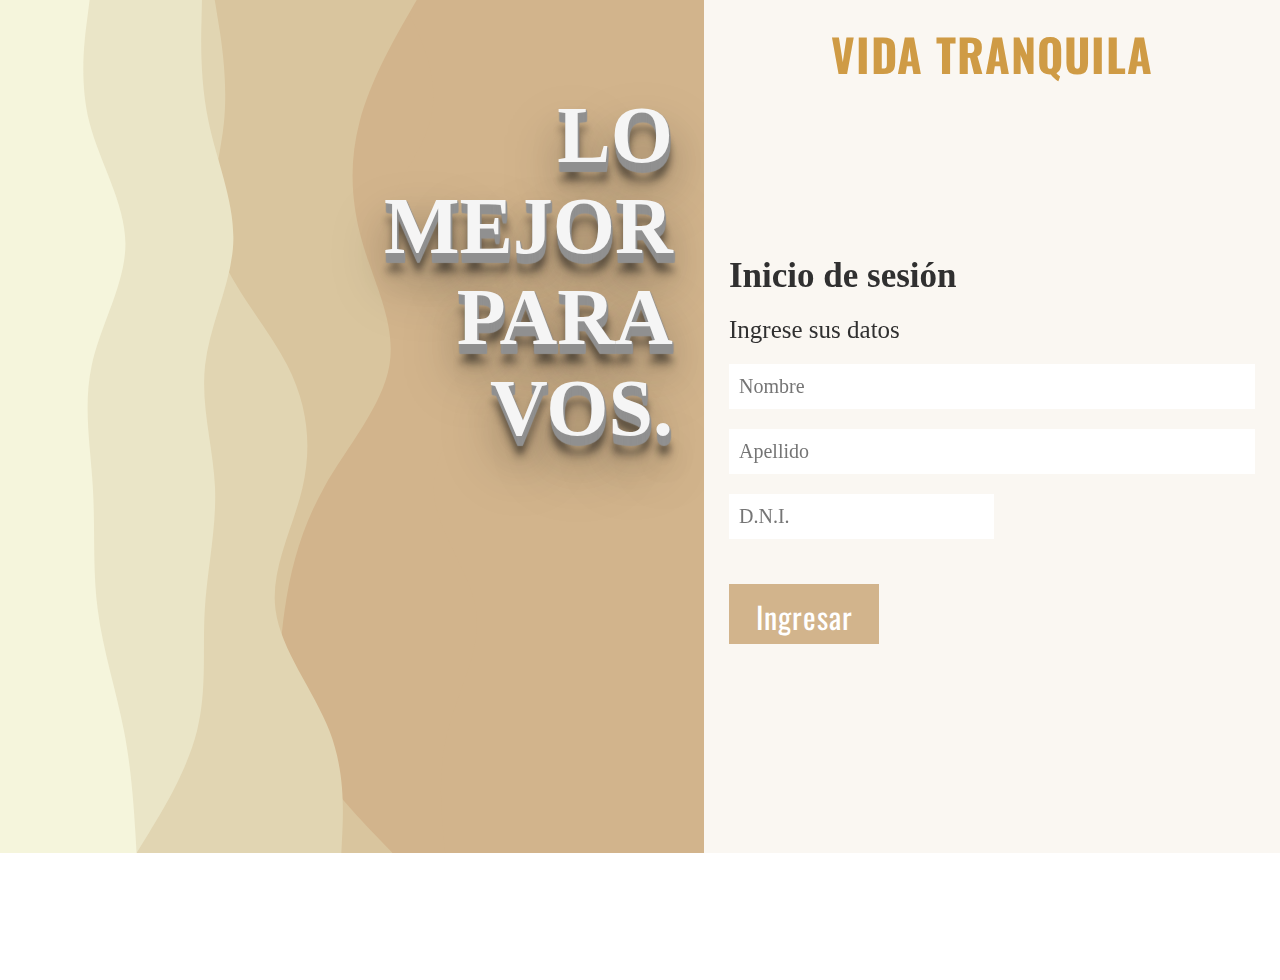
<file: interfaces/index.html>
<!DOCTYPE html>
<html lang="en">
<head>
    <meta charset="UTF-8">
    <meta name="viewport" content="width=device-width, initial-scale=1.0">
    <link rel="stylesheet" href="CSS/index.css">
    <link rel="stylesheet" href="CSS/popup.css">
    <title>Iniciar Sesion</title>
</head>
<body>
    <div id="overlay">
        <h1 class="text">lo <br> mejor <br> Para <br> vos.</h1>
        <main class="main">
            <h1 class="titulo__principal__mobile">VIDA TRANQUILA</h1>
            <form id="loginForm" class="formulario" action="home.html" method="POST">
                <h1 class="formulario__titulo__principal">VIDA TRANQUILA</h1>

                <h2 class="formulario__titulo">Inicio de sesión</h2>
                <p class="formulario__parrafo">Ingrese sus datos</p>
                <div class="formulario__grupo">
                    <input type="text" id="nombre_usuario" name="nombre" placeholder="Nombre" required>
                </div>

                <div class="formulario__grupo">
                    <input type="text" id="apellido" name="apellido" placeholder="Apellido" required>
                </div>

                <div class="formulario__grupo">
                    <input type="text" id="dni" name="dni" placeholder="D.N.I." required>
                </div>

                <div class="formulario__grupo">
                    <button type="submit" class="boton">Ingresar</button>
                </div>
            </form>
        </main>
    </div>


    <!-- Popup -->
    <div id="popup" class="popup none" >
        <img src="img/peligro.png">
        <h1>ERROR</h1>
        <h3>Los datos ingresados no son correctos</h3>
        <p>Asegurate de que tu D.N.I. sea correcto, quizas te equivocaste al escribirlo</p>
        <p>Intenta otra vez</p>
        <div class="formulario__grupo">
            <button type="submit" class="boton" id="close-btn">Cerrar</button>
        </div>
    </div>

    <script>
        document.getElementById('loginForm').addEventListener('submit', function(event) {
            var dni = document.getElementById('dni').value;
            var dniRegex = /^\d+$/;
            var popup = document.getElementById('popup');

            if (!dniRegex.test(dni)) {
                event.preventDefault();
                popup.classList.remove('none');
            }
        });

        document.getElementById('close-btn').addEventListener('click', function(event) {
            var popup = document.getElementById('popup');
            popup.classList.add('none');
        });
    </script>
</body>
</html>
</file>
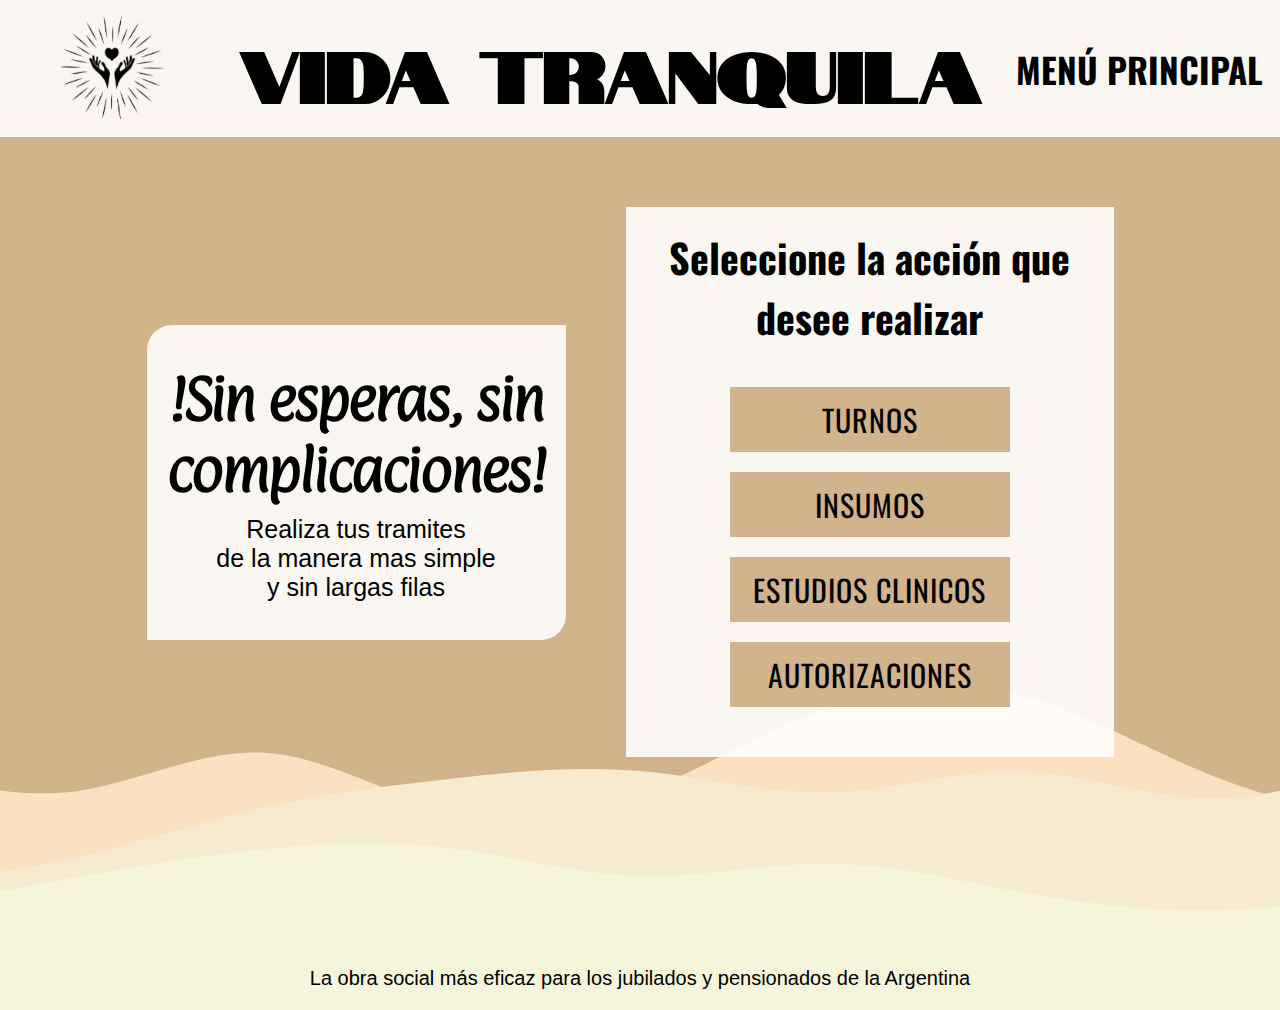
<file: interfaces/home.html>
<!DOCTYPE html>
<html lang="en">
<head>
    <meta charset="UTF-8">
    <meta name="viewport" content="width=device-width, initial-scale=1.0">
    <link rel="stylesheet" href="CSS/home.css">
    <title>Principal</title>
</head>
<body>
    <header>
        <nav class="nav">
            <a href="home.html"> <img id="logo" src="img/logo.png" alt=""></a>
            <h1 class="nombre">VIDA TRANQUILA</h1>
            <h1 class="menu_principal">MENÚ PRINCIPAL</h1>
        </nav>
    </header>

    <main>
        <div class="container">
            <div  class="contenedor1 contenedor">
                <h1>!Sin esperas, sin complicaciones!</h1>
                <p>Realiza tus tramites </p>
                <p>de la manera mas simple </p>
                <p>y sin largas filas </p>
            </div>
            <div class="contenedor2 contenedor">
                <h2>Seleccione la acción que desee realizar</h2>
                <div id="botones">
                    <ul class="opciones">
                        <a class="boton" href="turno.html">TURNOS</a>
                        <a class="boton" href="insumo.html"> INSUMOS</a>
                        <a class="boton" href="estudios.html">ESTUDIOS CLINICOS</a>
                        <a class="boton" href="autorizaciones.html"> AUTORIZACIONES</a>
                    </ul>
                </div>
            </div>
        </div>
    </main>

    <div id="segundo-contenedor">


    </div>

    <footer id="footer">
        <p id="slogan">La obra social más eficaz para los <br class="mobile"> jubilados y pensionados de la Argentina</p>

    </footer>
</body>
</html>
</file>
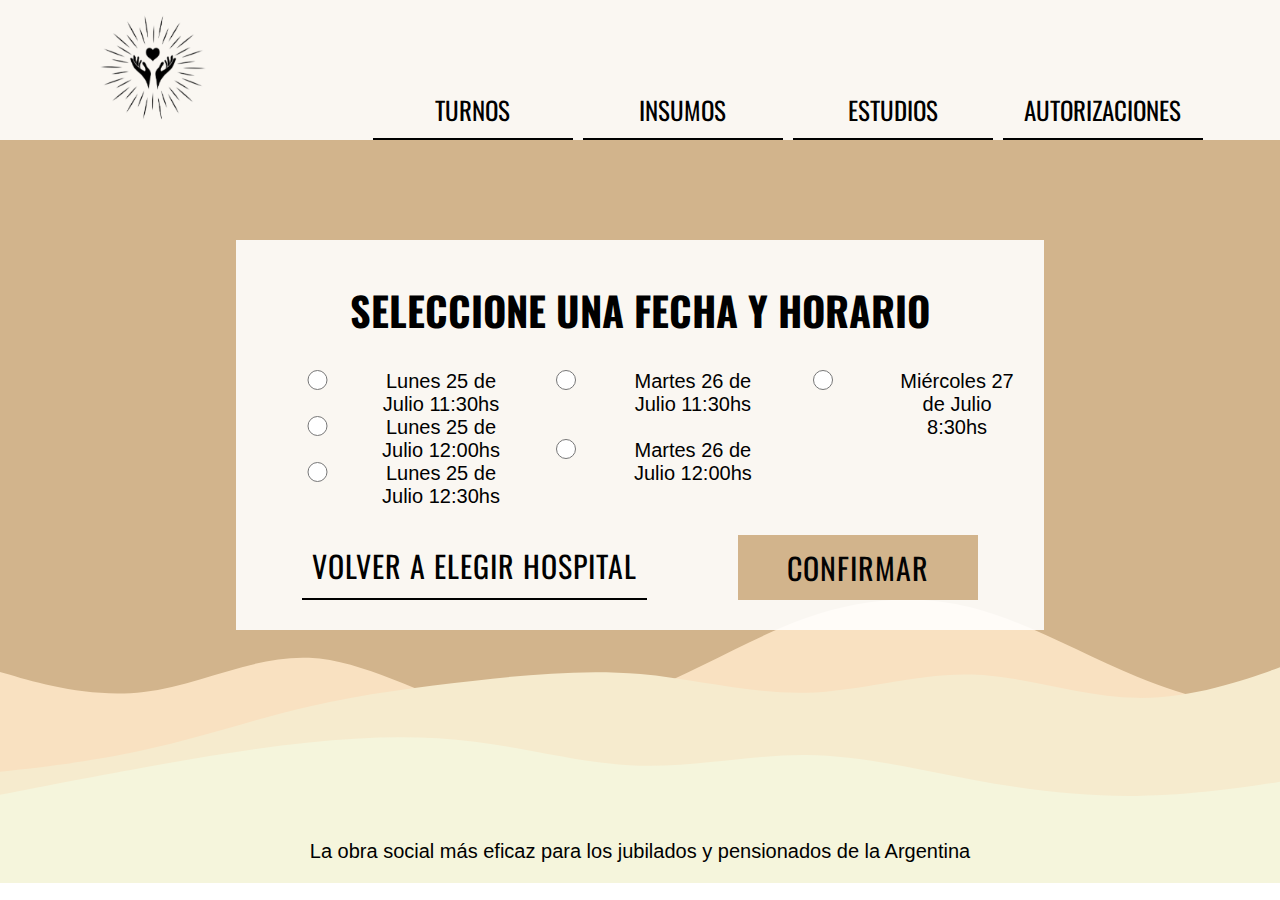
<file: interfaces/horario.html>
<!DOCTYPE html>
<html lang="en">
<head>
    <meta charset="UTF-8">
    <meta name="viewport" content="width=device-width, initial-scale=1.0">
    <link rel="stylesheet" href="CSS/horario.css">
    <title>horario</title>
</head>
<body>

    <header>
        <nav class="nav">
          <a href="home.html"> <img id="logo" src="img/logo.png" alt=""></a>
            <ul class="menu" >
            <li> <a href="turno.html">TURNOS</a></li>
            <li> <a href="insumo.html"> INSUMOS</a></li>
            <li> <a href="estudios.html">ESTUDIOS</a></li>
            <li> <a href="autorizaciones.html"> AUTORIZACIONES</a></li>
            </ul>
        </nav>
      </header>

      <main>
        <div class="formulario">
          <h2>SELECCIONE UNA FECHA Y HORARIO</h2>

          <div  id="horario">
                <div id="dia1">
                    <input type="radio" id="fecha1" name="fecha" value="Lunes 25 de Julio 11:30hs" required>
                    <label for="fecha1">Lunes 25 de Julio 11:30hs</label>
            
                    <input type="radio" id="fecha2" name="fecha" value="Lunes 25 de Julio 12:00hs" required>
                    <label for="fecha2">Lunes 25 de Julio 12:00hs</label>
            
                    <input type="radio" id="fecha3" name="fecha" value="Lunes 25 de Julio 12:30hs" required>
                    <label for="fecha3">Lunes 25 de Julio 12:30hs</label>

                </div>
            
                <div id="dia2">

                    <input type="radio" id="fecha4" name="fecha" value="Martes 26 de Julio 11:30hs" required>
                    <label for="fecha4">Martes 26 de Julio 11:30hs</label>
            
                    <input type="radio" id="fecha5" name="fecha" value="Martes 26 de Julio 12:00hs" required>
                    <label for="fecha5">Martes 26 de Julio 12:00hs</label>
                
                </div>
            
                <div id="dia3">

                    <input type="radio" id="fecha6" name="fecha" value="Miercoles 27 de Julio 8:30hs" required>
                    <label for="fecha6">Miércoles 27 de Julio 8:30hs</label>
                
                </div>
          </div>
          <div class="botones">
            <a class="boton" id="volver" href="localidad.html">VOLVER A ELEGIR HOSPITAL</a>
            <a class="boton" id="continuar" href="resumen.html">CONFIRMAR</a>
        </div>
        </div>
    </main>

    
    <footer id="footer">
        <p id="slogan">La obra social más eficaz para los jubilados y pensionados de la Argentina</p>
    </footer>
    

</body>
</html>
</file>
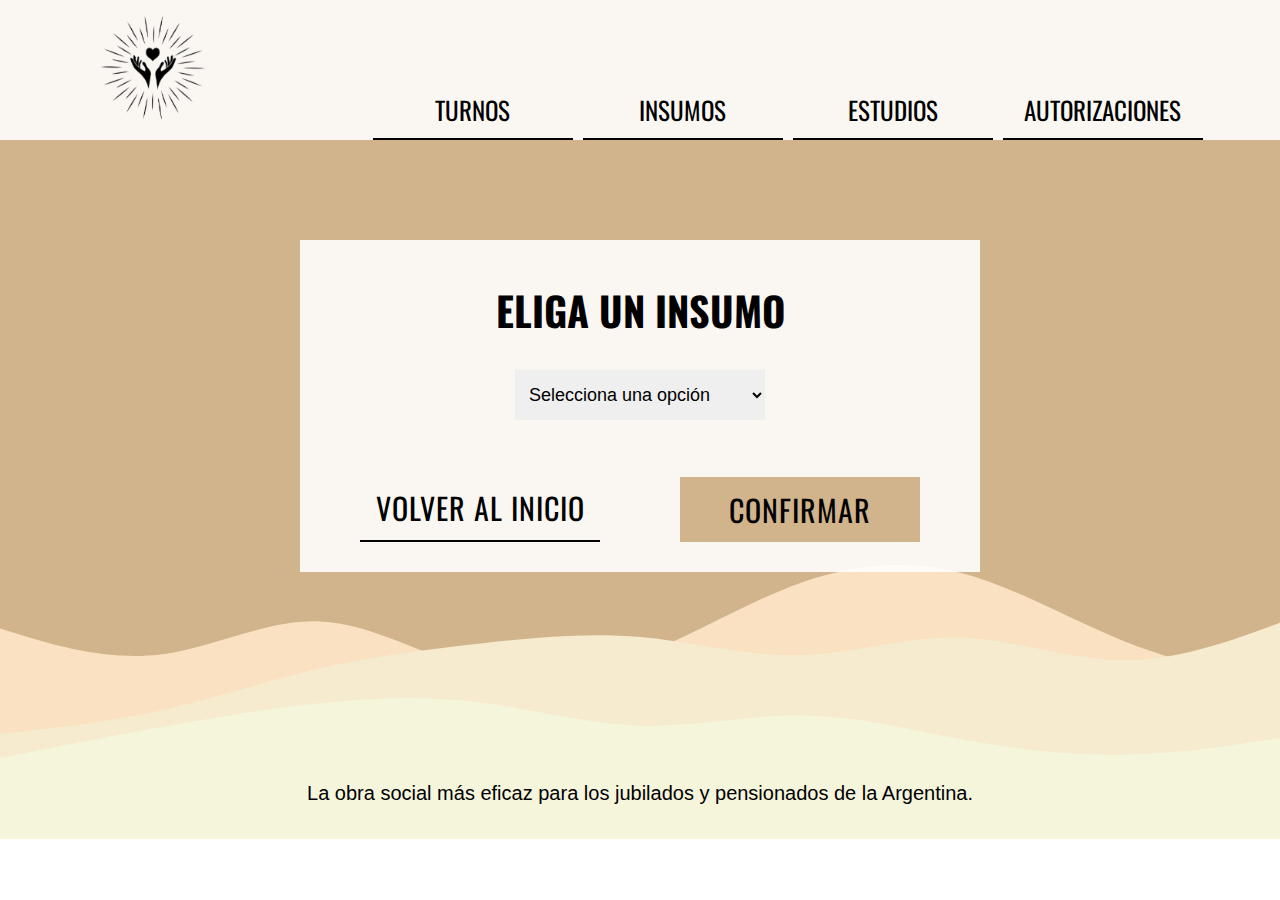
<file: interfaces/insumo.html>
<!DOCTYPE html>
<html lang="en">
<head>
    <meta charset="UTF-8">
    <meta name="viewport" content="width=device-width, initial-scale=1.0">
    <link rel="stylesheet" href="CSS/insumo.css">
    <title>Turno</title>
</head>
<body>
  <header>
    <nav class="nav">
      <a href="home.html"> <img id="logo" src="img/logo.png" alt=""></a>
        <ul class="menu" >
        <li> <a href="turno.html">TURNOS</a></li>
        <li> <a href="insumo.html"> INSUMOS</a></li>
        <li> <a href="estudios.html">ESTUDIOS</a></li>
        <li> <a href="autorizaciones.html"> AUTORIZACIONES</a></li>
        </ul>
    </nav>
  </header>

  <main>
      <div class="formulario">
          <h2>ELIGA UN INSUMO</h2>
          <div id="buscador">
              <select id="desplegable" name="desplegable"  required>
                  <option value="" class="placeholder" selected disabled>Selecciona una opción</option>
                  <option value="silla">SILLA DE RUEDA</option>
                  <option value="suero">SUERO</option>
                  <option value="baston">BASTON</option>
                  <option value="cama">CAMA ORTOPEDICA</option>
              </select>
          </div>
          <div class="botones">
              <a class="boton" id="volver" href="home.html">VOLVER AL INICIO</a>
              <a class="boton" id="continuar" href="retiro.html">CONFIRMAR</a>
          </div>
      </div>
  </main>


  <footer id="footer">
    <p id="slogan">La obra social más eficaz para los jubilados y pensionados de la Argentina.</p>
  </footer>

</body>
</html>
</file>
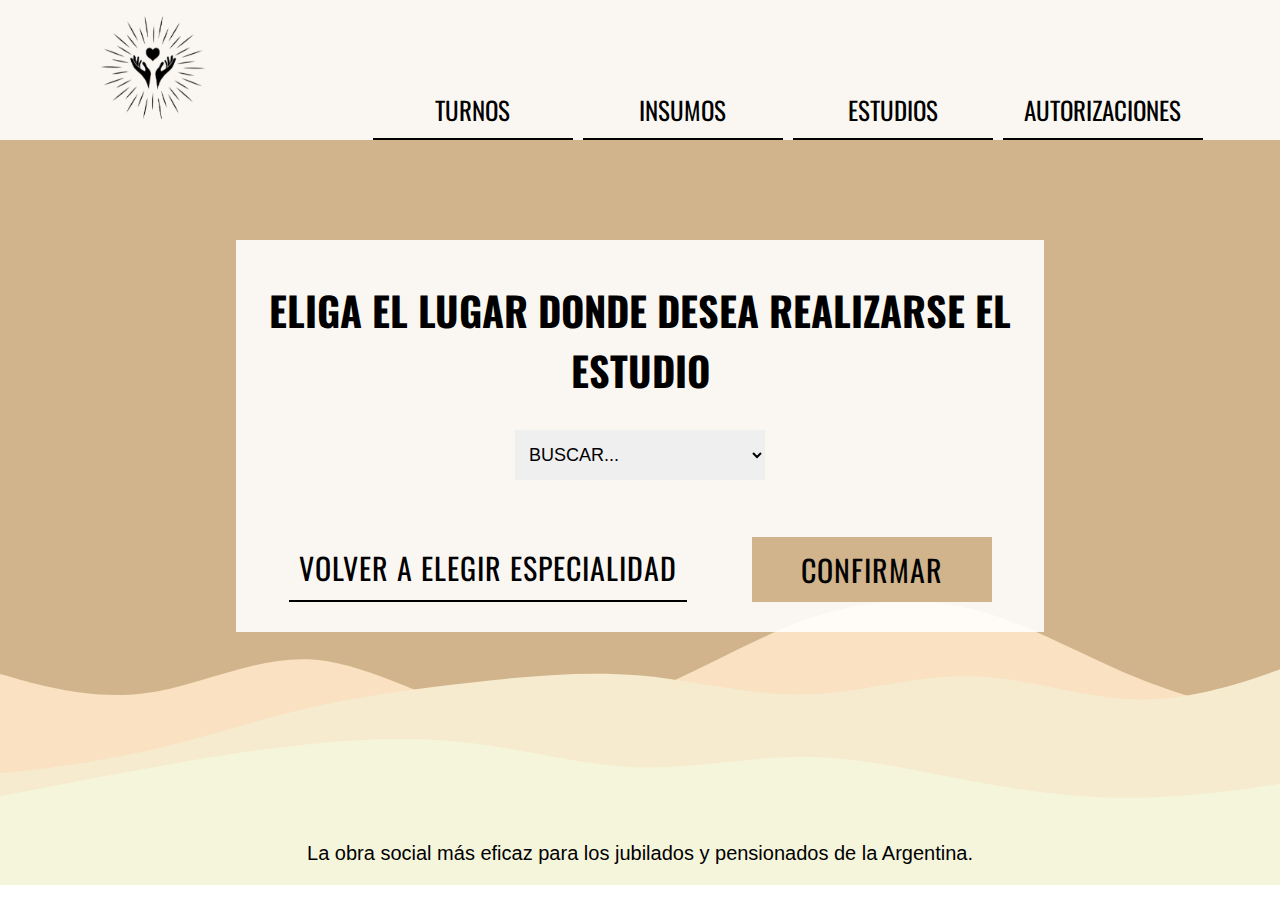
<file: interfaces/localidad.html>
<!DOCTYPE html>
<html lang="en">
<head>
    <meta charset="UTF-8">
    <meta name="viewport" content="width=device-width, initial-scale=1.0">
    <link rel="stylesheet" href="CSS/localidad.css">
    <title>Localidad</title>
</head>
<body>

    <header>
        <nav class="nav">
          <a href="home.html"> <img id="logo" src="img/logo.png" alt=""></a>
            <ul class="menu" >
            <li> <a href="turno.html">TURNOS</a></li>
            <li> <a href="insumo.html"> INSUMOS</a></li>
            <li> <a href="estudios.html">ESTUDIOS</a></li>
            <li> <a href="autorizaciones.html"> AUTORIZACIONES</a></li>
            </ul>
        </nav>
      </header>
    
      <main>
          <div class="formulario">
            <h2>ELIGA EL LUGAR DONDE DESEA REALIZARSE EL ESTUDIO</h2>

            <div id="buscador">
                <select id="desplegable" name="desplegable" required>
                    <option value="">BUSCAR...</option>
                    <option value="ramos">Ramos Mejia 556</option>
                    <option value="sanjusto">San Justo 4563</option>
                    <option value="luzuriaga">Luzuriaga 630 </option>
                    <option value="lomas">Lomas Del Mirador 1200</option>
                </select>
            </div>
              <div class="botones">
                  <a class="boton" id="volver" href="turno.html">VOLVER A ELEGIR ESPECIALIDAD</a>
                  <a class="boton" id="continuar" href="horario.html">CONFIRMAR</a>
              </div>
          </div>
      </main>
    
    
      <footer id="footer">
        <p id="slogan">La obra social más eficaz para los jubilados y pensionados de la Argentina.</p>
      </footer>
</body>
</html>
</file>
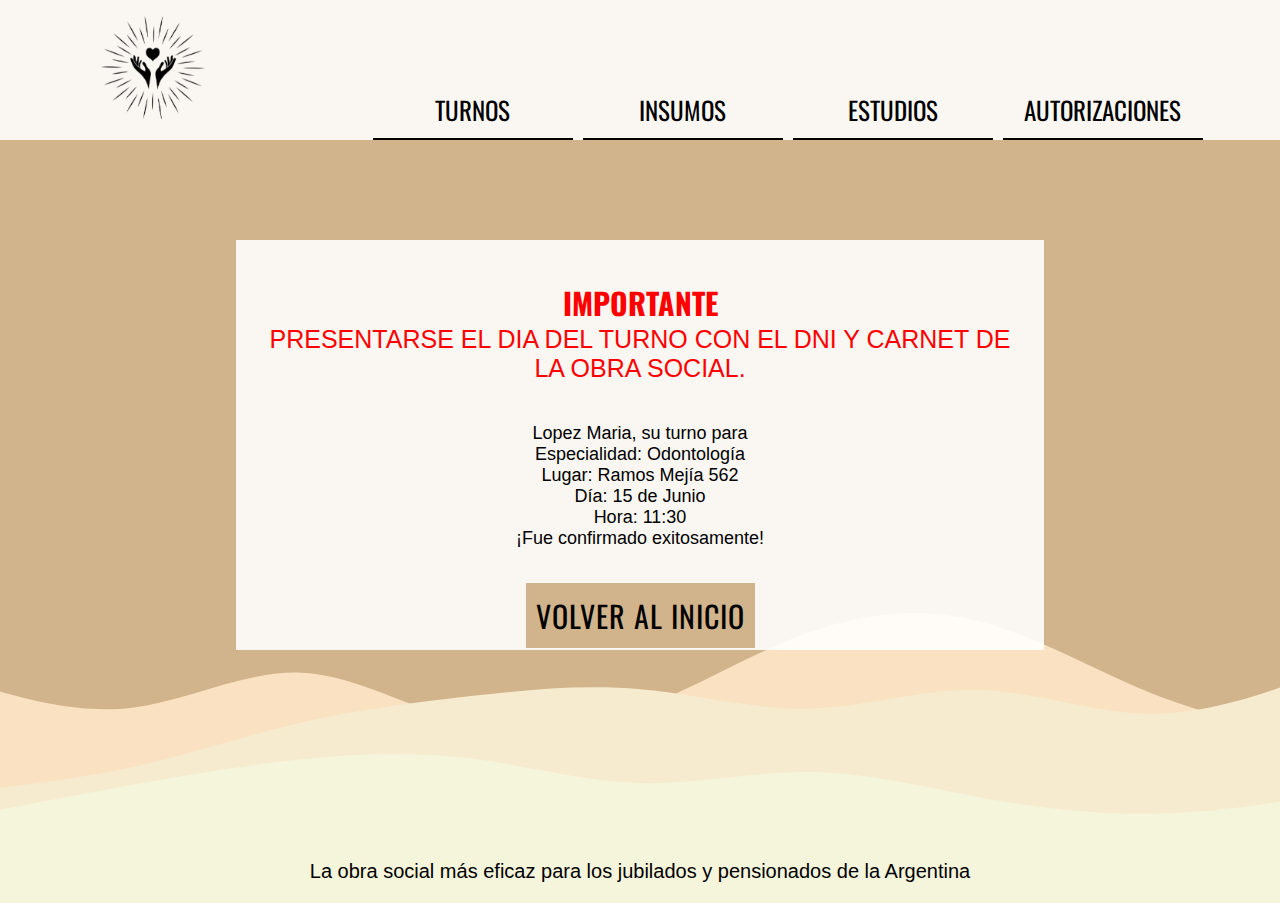
<file: interfaces/resumen.html>
<!DOCTYPE html>
<html lang="en">
<head>
    <meta charset="UTF-8">
    <meta name="viewport" content="width=device-width, initial-scale=1.0">
    <link rel="stylesheet" href="CSS/resumen.css">
    <title>resumen</title>
</head>
<body>
    <header>
        <nav class="nav">
          <a href="home.html"> <img id="logo" src="img/logo.png" alt=""></a>
            <ul class="menu" >
            <li> <a href="turno.html">TURNOS</a></li>
            <li> <a href="insumo.html"> INSUMOS</a></li>
            <li> <a href="estudios.html">ESTUDIOS</a></li>
            <li> <a href="autorizaciones.html"> AUTORIZACIONES</a></li>
            </ul>
        </nav>
      </header>
      <main>
        <div class="card">
            <h3>IMPORTANTE</h3>
            <p id="importante">PRESENTARSE EL DIA DEL TURNO CON EL DNI Y CARNET DE LA OBRA SOCIAL.</p>
          <div id="contenedor">
              <section id="detalles">
                <p>Lopez Maria, su turno para</p>
                <p>Especialidad: Odontología</p>
                <p>Lugar: Ramos Mejía 562</p>
                <p>Día: 15 de Junio</p>
                <p>Hora: 11:30</p>
                <p>¡Fue confirmado exitosamente!</p>
              </section>
          </div>
            <div class="botones">
                <a class="boton" id="continuar" href="home.html">VOLVER AL INICIO</a>
            </div>
        </div>
    </main>
    
    <footer id="footer">
        <p id="slogan">La obra social más eficaz para los jubilados y pensionados de la Argentina</p>
    </footer>
    
</body>
</html>
</file>
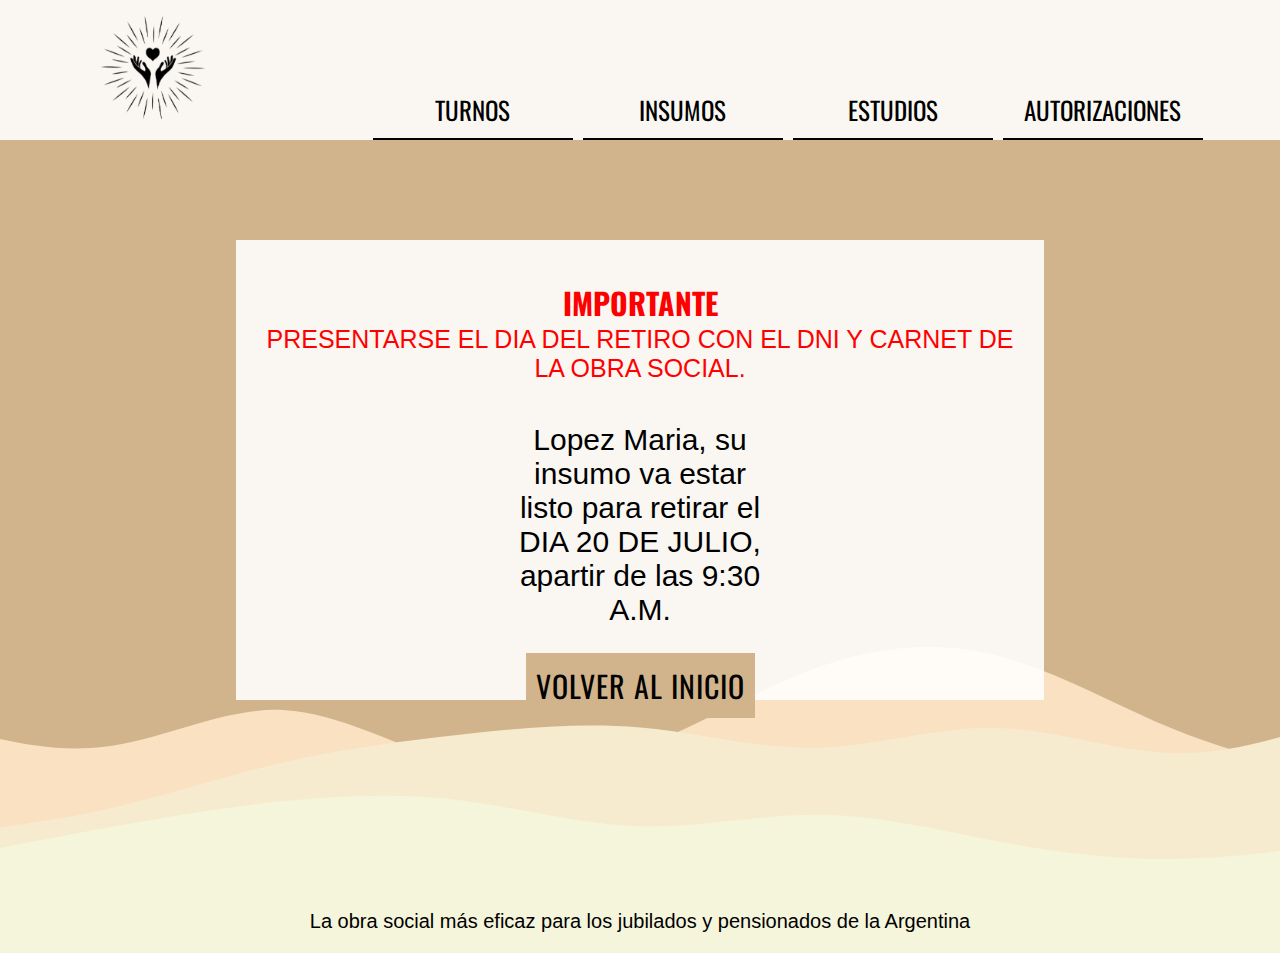
<file: interfaces/resumenretiro.html>
<!DOCTYPE html>
<html lang="en">
<head>
    <meta charset="UTF-8">
    <meta name="viewport" content="width=device-width, initial-scale=1.0">
    <link rel="stylesheet" href="CSS/resumenretiro.css">
    <title>resumen</title>
</head>
<body>
    <header>
        <nav class="nav">
          <a href="home.html"> <img id="logo" src="img/logo.png" alt=""></a>
            <ul class="menu" >
            <li> <a href="turno.html">TURNOS</a></li>
            <li> <a href="insumo.html"> INSUMOS</a></li>
            <li> <a href="estudios.html">ESTUDIOS</a></li>
            <li> <a href="autorizaciones.html"> AUTORIZACIONES</a></li>
            </ul>
        </nav>
      </header>
      <main>
        <div class="card">
            <h3>IMPORTANTE</h3>
            <p id="importante">PRESENTARSE EL DIA DEL RETIRO CON EL DNI Y CARNET DE LA OBRA SOCIAL.</p>
          <div id="contenedor">
              <section id="detalles">
                <p>Lopez Maria, su insumo va estar listo para retirar el DIA 20 DE JULIO, apartir de las 9:30 A.M.</p>
              </section>
          </div>
            <div class="botones">
                <a class="boton" id="continuar" href="home.html">VOLVER AL INICIO</a>
            </div>
        </div>
    </main>
    
    <footer id="footer">
        <p id="slogan">La obra social más eficaz para los jubilados y pensionados de la Argentina</p>
    </footer>
    
</body>
</html>
</file>
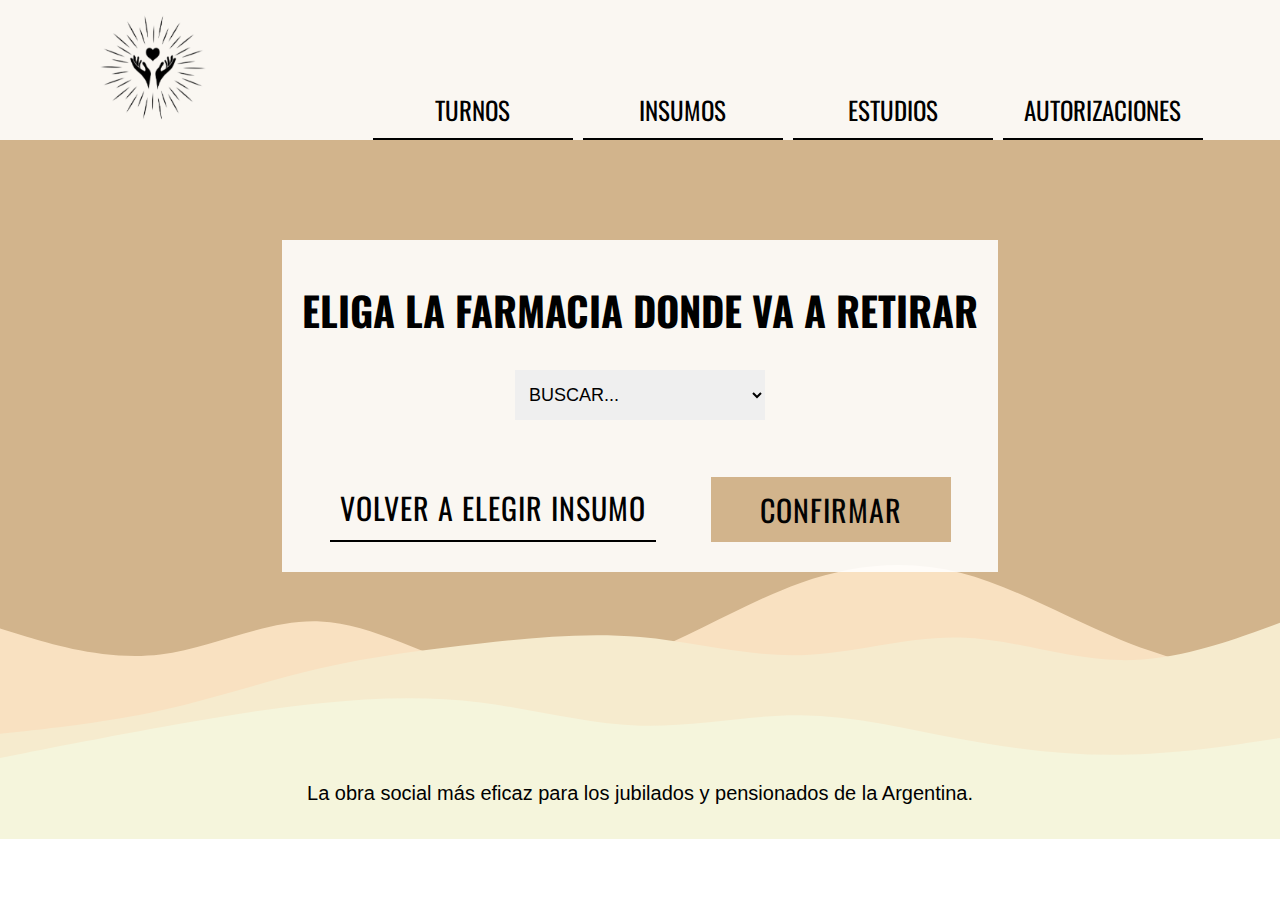
<file: interfaces/retiro.html>
<!DOCTYPE html>
<html lang="en">
<head>
    <meta charset="UTF-8">
    <meta name="viewport" content="width=device-width, initial-scale=1.0">
    <link rel="stylesheet" href="CSS/localidad.css">
    <title>Localidad</title>
</head>
<body>

    <header>
        <nav class="nav">
          <a href="home.html"> <img id="logo" src="img/logo.png" alt=""></a>
            <ul class="menu" >
            <li> <a href="turno.html">TURNOS</a></li>
            <li> <a href="insumo.html"> INSUMOS</a></li>
            <li> <a href="estudios.html">ESTUDIOS</a></li>
            <li> <a href="autorizaciones.html"> AUTORIZACIONES</a></li>
            </ul>
        </nav>
      </header>
    
      <main>
          <div class="formulario">
            <h2>ELIGA LA FARMACIA DONDE VA A RETIRAR</h2>

            <div id="buscador">
                <select id="desplegable" name="desplegable" required>
                    <option value="">BUSCAR...</option>
                    <option value="ramos">FARMACIA BRINKMAN (Ramos Mejia 556)</option>
                    <option value="sanjusto"> FARMACIA SINNI (San Justo 4563)</option>
                    <option value="luzuriaga">FARMACIA PARIS (Luzuriaga 630) </option>
                    <option value="lomas">CRUZ OESTE (Lomas Del Mirador 1200)</option>
                </select>
            </div>
              <div class="botones">
                  <a class="boton" id="volver" href="insumo.html">VOLVER A ELEGIR INSUMO</a>
                  <a class="boton" id="continuar" href="resumenretiro.html">CONFIRMAR</a>
              </div>
          </div>
      </main>
    
    
      <footer id="footer">
        <p id="slogan">La obra social más eficaz para los jubilados y pensionados de la Argentina.</p>
      </footer>
</body>
</html>
</file>
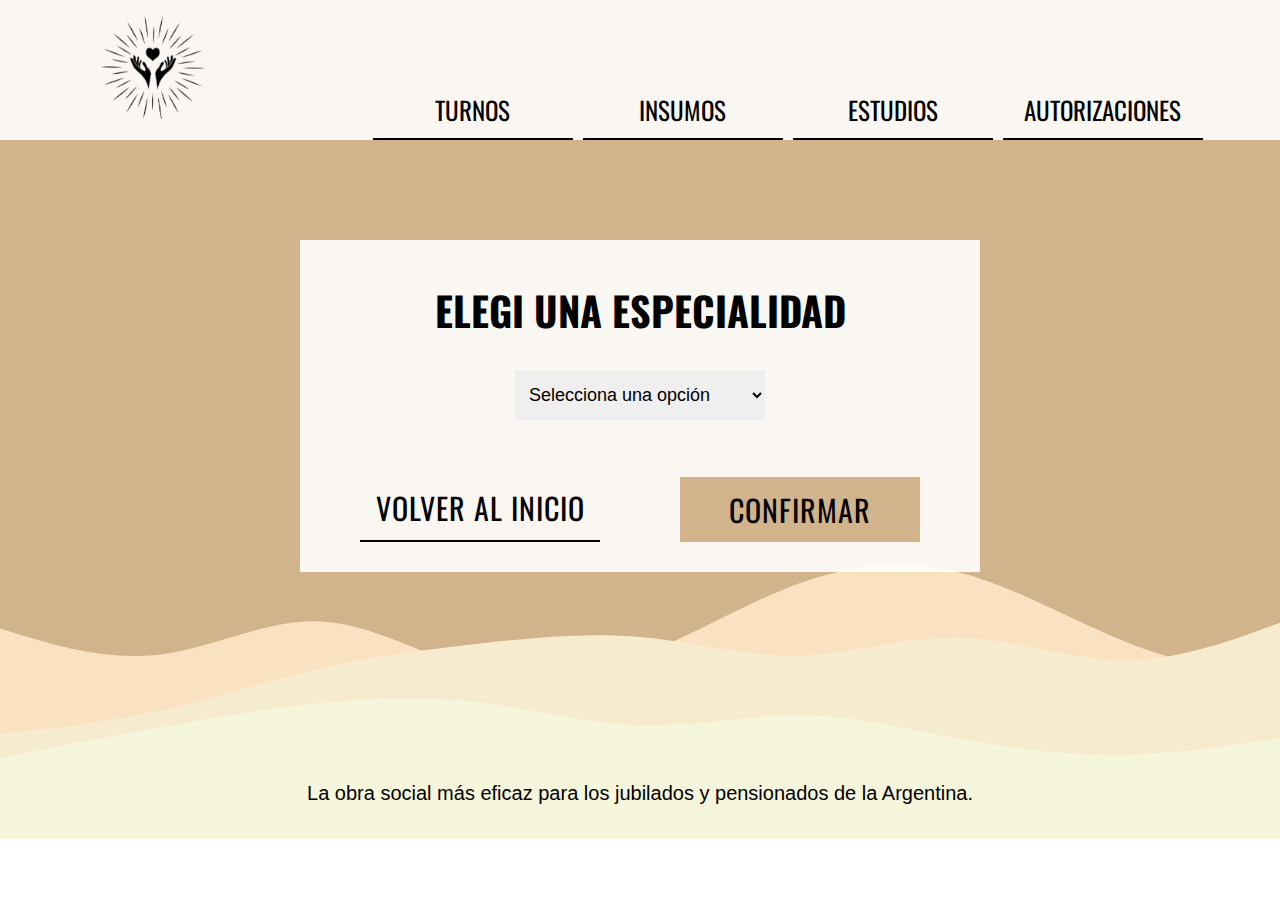
<file: interfaces/turno.html>
<!DOCTYPE html>
<html lang="en">
<head>
    <meta charset="UTF-8">
    <meta name="viewport" content="width=device-width, initial-scale=1.0">
    <link rel="stylesheet" href="CSS/turno.css">
    <title>Turno</title>
</head>
<body>
  <header>
    <nav class="nav">
      <a href="home.html"> <img id="logo" src="img/logo.png" alt=""></a>
        <ul class="menu" >
        <li> <a href="turno.html">TURNOS</a></li>
        <li> <a href="insumo.html"> INSUMOS</a></li>
        <li> <a href="estudios.html">ESTUDIOS</a></li>
        <li> <a href="autorizaciones.html"> AUTORIZACIONES</a></li>
        </ul>
    </nav>
  </header>

  <main>
      <div class="formulario">
          <h2>ELEGI UNA ESPECIALIDAD</h2>
          <div id="buscador">
              <select id="desplegable" name="desplegable"  required>
                  <option value="" class="placeholder" selected disabled>Selecciona una opción</option>
                  <option value="odontologia">ODONTOLOGÍA</option>
                  <option value="medico">MÉDICO CLÍNICO</option>
                  <option value="oftalmologia">OFTALMOLOGÍA</option>
                  <option value="fisiatra">FISIATRA</option>
              </select>
          </div>
          <div class="botones">
              <a class="boton" id="volver" href="home.html">VOLVER AL INICIO</a>
              <a class="boton" id="continuar" href="localidad.html">CONFIRMAR</a>
          </div>
      </div>
  </main>


  <footer id="footer">
    <p id="slogan">La obra social más eficaz para los jubilados y pensionados de la Argentina.</p>
  </footer>

</body>
</html>
</file>
<file: interfaces/CSS/index.css>
@font-face {
    font-family: oswald;
    src: url('../Fuentes/Oswald-VariableFont_wght.ttf');
}

*{
    margin: 0;
    padding: 0;
    box-sizing: border-box;
    font-family: opensans;
}

body{
    background-repeat: no-repeat;
    background-size: cover;
    background-image: url('../img/fondo-login.svg');
    height: 40em;
    padding: 5rem;
}

.text {
    display: none;
}

.titulo__principal__mobile {
    text-align: center;
    width: 100%;
    margin: 20px 0px;
    font-family: oswald;
    letter-spacing: 1px;
    font-size: 35px;
    color: #322f2f;
}

.formulario{
    background-blend-mode: lighten;
    background-color: #ffffffe3;
    display: flex;
    flex-direction: column;
    justify-content: center;
    gap: 20px;

    width: 320px;
    padding: 25px;
}
.formulario__titulo{
    text-align: center;
    font-size: 30px;
    color: #303030;
}
.formulario__parrafo{
    text-align: center;
    color: #303030;
}
.formulario__grupo{
    display: flex;
    flex-direction: column;
}

input[type="email"],
input[type="text"],
input[type="password"]{
    height: 45px;
    padding: 10px;
    font-size: 20px;
    background-color: #ffffffef;
    border: none;
}

.boton{
    margin-top: 25px;
    background-color: #D2B48C ;
    border: none;
    padding: 10px;
    color: #fff;
    font-family: oswald;
    letter-spacing: 1px;
    font-size: 20px;
}

.boton:hover {
    background-color: #A0522D;
}

.boton_registro{
    display: none;
}
.formulario__registro{
    font-size: 13px;
}

.main{
    display: flex;
    flex-direction: column;
    align-items: center;
    justify-content: center;
    height: 100vh;
}

.formulario__titulo__principal{
    display: none;
    color: #D2B48C;
}

@media(min-width:1000px){
    .titulo__principal__mobile {
        display: none;
    }

    .text {
        display: block;
        text-align: right;
        position: absolute;
        top: 10%;
        left: 30%;
        text-transform: uppercase;
        font-family: verdana;
        font-size: 5em;
        font-weight: 700;
        color: #f5f5f5;
        text-shadow: 1px 1px 1px #919191,
        1px 2px 1px #919191,
        1px 3px 1px #919191,
        1px 4px 1px #919191,
        1px 5px 1px #919191,
        1px 6px 1px #919191,
        1px 7px 1px #919191,
        1px 8px 1px #919191,
        1px 9px 1px #919191,
        1px 10px 1px #919191,
        1px 18px 6px rgba(16,16,16,0.4),
        1px 22px 10px rgba(16,16,16,0.2),
        1px 25px 35px rgba(16,16,16,0.2),
        1px 30px 60px rgba(16,16,16,0.4);
    }

    .formulario{
        position: fixed;
        height: 100%;
        width: 45%;
        top: 0;
        right: 0;
    }

    .formulario__titulo{
        text-align: left;
        font-size: 35px;
    }
    .formulario__parrafo{
        text-align: left;
        font-size: 25px;
    }

    .formulario :nth-child(6){
        display: flex;
        flex-direction: row;
        gap: 10px;
    }

    .formulario__titulo__principal{
        display: block;
        position: absolute;
        top: 0;
        left: 0;
        text-align: center;
        width: 100%;
        margin: 20px 0px;
        font-family: oswald;
        letter-spacing: 1px;
        font-size: 45px;
        color: #cf9b45;
    }


    .boton{
        margin-top: 25px;
        background-color: #D2B48C ;
        border: none;
        padding: 10px;
        color: #fff;
        font-family: oswald;
        letter-spacing: 1px;
        font-size: 20px;
        width: 150px;
        height: 60px;
        cursor: pointer;
        font-size: 30px;
    }
    .boton_registro{
        display:block;
        background-color: transparent;
        color: #303030;
        border-bottom: 2px solid #303030;
        text-decoration: none;
    }
    .formulario__registro{
        display: none;
    }

}
</file>
<file: interfaces/CSS/popup.css>
.popup {
    position: fixed;
    top: 50%;
    left: 50%;
    transform: translate(-50%, -50%);
    width: 80%;
    max-width: 400px;
    padding: 20px;
    background-color: rgba(255, 255, 255);
    box-shadow: 0 4px 8px rgba(0, 0, 0, 0.1);
    text-align: center;
    z-index: 1000;
    width: 350%;

    display: flex;
    flex-direction: column;
    align-items: center;
    font-size: x-large;
}

.popup img {
    width: 100px;
}

.popup h1 {
    color: darkred;
}

popup p {
    font-weight: lighter;
}

.none {
    display: none;
}
</file>
<file: interfaces/CSS/home.css>
@font-face {
    font-family: oswald;
    src: url('../Fuentes/Oswald-VariableFont_wght.ttf');
}

@font-face {
    font-family: paprika;
    src: url('../Fuentes/Paprika-Regular.ttf');
}

@font-face {
    font-family: notable;
    src: url('../Fuentes/Notable-Regular.ttf');
}

@font-face {
    font-family: rubik;
    src: url('../Fuentes/RubikMonoOne-Regular.ttf');
}


* {
    padding: 0;
    margin: 0;
    font-family: 'Franklin Gothic Medium', 'Arial Narrow', Arial, sans-serif;
    scrollbar-color: #D2B48C white;
}

body{
    background-image: url('../img/fondo-general.svg');
    background-position: center;
    background-size: cover;
    background-repeat: no-repeat;
    display: grid;
    grid-template-rows: auto 1fr auto;
    grid-template-areas:
    "header"
    "main"
    "footer";
}

.nav {
    grid-area: header;
    background-color: #ffffffe3;
    display: flex;
    flex-direction: column;
    align-items: center;
    padding: 0;
    justify-content: space-around;
    margin-bottom: 30px;
}

img{
    width: 140px;
}

h1.menu_principal {
    font-family: oswald;
    font-weight: bolder;
    font-size: 35px;
}

main {
    grid-area: main;
    display: flex;
    flex-direction: column;
    align-items: center;
    justify-content: center;
}

.container {
    padding-left: 50px;
    padding-right: 50px;

    display: flex;
    flex-direction: column;
    align-items: center;
    justify-content: space-around;
}

.contenedor {
    background-blend-mode: lighten;
    background-color: #ffffffe3;
    margin: 20px;
}

.contenedor1 {
    max-width: 70%;
    padding: 30px;
    display: flex;
    flex-direction: column;
    align-items: center;
    text-align: center;
    justify-content: center;
    font-size: 15px;
    border-bottom-right-radius: 25px;
    border-top-left-radius: 25px;
}

.contenedor1 h1 {
    font-family: paprika;
    margin-bottom: 10px;
    letter-spacing: -3px;
}

.contenedor1 p {
    font-weight: lighter;
}

.contenedor2 {
    max-width: 80%;
    min-width: 50%;
    min-height: 30em;
    padding: 20px;

    display: flex;
    flex-direction: column;
    justify-content: space-around;
    align-items: center;
}

h2{
    font-size: 40px;
    font-family: oswald;
    font-weight: bold;
    margin-bottom: 10px;
}

.opciones {
    margin: 20px;
    min-height: 100px;
    display: flex;
    flex-direction: column;
    justify-content: center;
    align-items: center;
}

.boton{
    padding: 10px;
    font-family: oswald;
    letter-spacing: 1px;
    min-width: 260px;
    font-size: 30px;
    background-color: #D2B48C ;
    color: black;
    text-decoration: none;
    margin: 10px;
    text-align: center;
}

.boton:hover {
    background-color: white ;
    color: #cfa96e;
    border-left: 2px solid black;

}

footer{
    grid-area: footer;
    display: flex;
    justify-content: center;
    padding: 20px;
    margin-top: 150px;
    text-align: center;
}

#slogan{
    font-size: 20px;
}

@media(min-width: 1000px){
    body{
        background-image: url('../img/fondo-general.svg');
        background-position: center;
        background-size: cover;
        background-repeat: no-repeat;
        display: flex;
        flex-direction: column;
    }

    .nav {
        background-color: #ffffffe3;
        display: flex;
        flex-direction: row;
        align-items: center;
        padding: 0;
        justify-content: space-around;
        max-height: 9em;
    }

    img{
        width: 190px;
    }

    header h1 {
        display: block;
        font-size: 70px;
        font-family: notable;
    }

    .menu {
        align-self: flex-end;
        margin: 0;
        display: flex;
        flex-direction: row;
        padding-right: 20px;
    }

    h1 {
        font-family: oswald;
        font-weight: bolder;
    }

    main {
        display: flex;
        flex-direction: column;
        align-items: center;
        justify-content: center;
    }

    .container {
        padding-left: 50px;
        padding-right: 50px;
        max-width: 70%;

        display: flex;
        flex-direction: row;
        align-items: center;
        justify-content: center;
    }

    .contenedor {
        background-blend-mode: lighten;
        background-color: #ffffffe3;
        min-height: 11em;
        align-self: center;
        text-align: center;
    }

    .contenedor1 {
        max-width: 90%;
        padding: 20px;
        display: flex;
        flex-direction: column;
        align-items: center;
        justify-content: center;
        font-size: 25px;
        border-bottom-right-radius: 25px;
        border-top-left-radius: 25px;
    }

    .contenedor1 h1 {
        font-family: paprika;
        margin-bottom: 10px;
        letter-spacing: -3px;
    }

    .contenedor1 p {
        font-weight: lighter;
    }

    .contenedor2 {
        max-width: 70%;
        min-width: 50%;
        min-height: 30em;
        margin: 40px;
        padding: 20px;

        display: flex;
        flex-direction: column;
        justify-content: space-around;
        align-items: center;
    }

    h2{
        font-size: 40px;
        font-family: oswald;
        font-weight: bold;
        margin-bottom: 10px;
    }

    .opciones {
        margin: 20px;
        min-height: 100px;
        display: flex;
        flex-direction: column;
        justify-content: center;
        align-items: center;
    }

    .boton{
        padding: 10px;
        font-family: oswald;
        letter-spacing: 1px;
        min-width: 260px;
        font-size: 30px;
        background-color: #D2B48C ;
        color: black;
        text-decoration: none;
        margin: 10px;
    }

    .boton:hover {
        background-color: white ;
        color: #cfa96e;
        border-left: 2px solid black;

    }

    footer{
        display: flex;
        justify-content: center;
        padding: 20px;
        margin-top: 150px;
    }

    #slogan{
        font-size: 20px;
    }

    .mobile {
        display: none;
    }
}
</file>
<file: interfaces/CSS/horario.css>
@font-face {
    font-family: oswald;
    src: url('../Fuentes/Oswald-VariableFont_wght.ttf');
}

* {
    padding: 0;
    margin: 0;
    scrollbar-color: #D2B48C white;
}

body{
    background-image: url('../img/fondo-general.svg');
    background-position: center;
    background-size: cover;
    background-repeat: no-repeat;
    display: grid;
    grid-template-rows: repeat(2, 1fr);
    grid-template-areas:
    "header"
    "main"
    "footer"
    ;
}

.nav {
    grid-area: header;
    background-color: #ffffffe3;
    display: flex;
    flex-direction: column;
    justify-content: space-around;
    align-items: center;
}

img{
    width: 120px;
}

.menu {
    align-self: center;
    margin: 0;
    display: flex;
    flex-direction: column;
}

li{
    border-bottom: 2px solid black;
    height: 70px;
    width: 200px;
    display: flex;
    justify-content: center;
    align-items: end;
    padding-bottom: 10px;
}

a{
    text-decoration: none;
    font-size: 25px;
    color: black;
    height: max-content;
    font-family: oswald;
}

li:hover{
    border-bottom: 2px solid #A0522D;
    background: #cfa96e;
    a {
        color: white;
    }
}

main {
    grid-area: main;
    display: flex;
    flex-direction: column;
    align-items: center;
}

.formulario {
    background-blend-mode: lighten;
    background-color: #ffffffe3;
    align-self: center;
    margin: 20px;
    text-align: center;
    max-width: 250px;
    padding-top: 25px;

    display: flex;
    flex-direction: column;
}

h2{
    font-size: 30px;
    font-family: oswald;
    font-weight: bold;
    display: flex;
    justify-content: center;
}

#horario{
display: flex;
flex-direction: row;
justify-content: space-between;
font-size: 20px;
margin-top: 30px;
}

input{
    height: 20px;
}

#dia1{
    display: grid;
    grid-template-columns: repeat(2,1fr);
}


#dia2{
    display: grid;
    grid-template-columns: repeat(2,1fr);
}


#dia3{
    display: grid;
    grid-template-columns: repeat(2,1fr);
}

option {
    font-size: 500px;

}

.botones {
    display: flex;
    flex-direction: column-reverse;
    align-items: center;
    padding-bottom: 10px;
}

.boton{
    margin-top: 15px;
    padding: 10px;
    font-family: oswald;
    letter-spacing: 1px;
    min-width: 85%;
    font-size: 30px;
}

#volver {
    border-bottom: 2px solid black;
}

#volver:hover {
    background: #eaeaea;

    cursor: pointer;
}


#continuar {
    background-color: #D2B48C ;
    color: #030303;
    border: none;
}

#continuar:hover {
    color: #857561 ;
    background-color: #fff;
    border: none;
    cursor: pointer;
}

option{
    font-size: 15px;
}

footer{
    grid-area: footer;
    display: flex;
    justify-content: center;
    padding: 20px;
    margin-top: 150px;
    text-align: center;
}

#slogan{
    font-size: 20px;
}

@media(min-width:700px) {
    * {
        padding: 0;
        margin: 0;
        font-family: 'Franklin Gothic Medium', 'Arial Narrow', Arial, sans-serif;
        scrollbar-color: #D2B48C white;
    }

    body{
        background-image: url('../img/fondo-general.svg');
        background-position: center;
        background-size: cover;
        background-repeat: no-repeat;
        display: flex;
        flex-direction: column;
    }

    header {
        height: 200px;
    }

    .nav {
        background-color: #ffffffe3;
        display: flex;
        flex-direction: row;
        padding: 0;
        justify-content: space-around;
        max-height: 9em;
    }

    img{
        width: 190px;
    }

    .menu {
        align-self: flex-end;
        margin: 0;
        display: flex;
        flex-direction: row;
        padding-right: 20px;
    }

    li{
        border-bottom: 2px solid black;
        height: 100px;
        width: 200px;
        display: flex;
        justify-content: center;
        align-items: end;
        margin-left: 10px;
        padding-bottom: 10px;
    }

    a{
        text-decoration: none;
        font-size: 25px;
        color: black;
        height: max-content;
        font-family: oswald;
    }

    li:hover{
        border-bottom: 2px solid #ffffffe3;
        background: #cfa96e;
        a {
            color: white;
        }
    }

    main {
        display: flex;
        flex-direction: column;
        align-items: center;
    }

    .formulario {
        background-blend-mode: lighten;
        background-color: #ffffffe3;
        max-width: 60%;
        min-width: 50%;
        align-self: center;
        margin: 40px;
        padding: 40px 20px 20px;
        text-align: center;

        display: flex;
        flex-direction: column;
        align-self: center;
    }

    .horario{
        display: flex;
        flex-direction: column;
        justify-content: center;
        align-items: center;
        margin: 30px;

    }

    option {
        font-size: 500px;

    }

    .botones {
        display: flex;
        flex-direction: row;
        justify-content: space-around;
        align-items: flex-end;
    }

    .boton{
        margin-top: 25px;
        padding: 10px;
        font-family: oswald;
        letter-spacing: 1px;
        min-width: 220px;
        font-size: 30px;
    }

    #volver {
        border-bottom: 2px solid black;
    }

    #volver:hover {
        background: #eaeaea;

        cursor: pointer;
    }

   
    #continuar {
        background-color: #D2B48C ;
        color: #030303;
        border: none;
    }

    #continuar:hover {
        color: #857561 ;
        background-color: #fff;
        border: none;
        cursor: pointer;
    }


    h2{
        font-size: 40px;
        font-family: oswald;
        font-weight: bold;
        display: flex;
        justify-content: center;
    }

    option{
        font-size: 15px;
    }

    footer{
        display: flex;
        justify-content: center;
        padding: 20px;
        margin-top: 150px;
    }

    #slogan{
        font-size: 20px;
    }
}
</file>
<file: interfaces/CSS/insumo.css>
@font-face {
    font-family: oswald;
    src: url('../Fuentes/Oswald-VariableFont_wght.ttf');
}

* {
    padding: 0;
    margin: 0;
    font-family: 'Franklin Gothic Medium', 'Arial Narrow', Arial, sans-serif;
    scrollbar-color: #D2B48C white;
}

body{
    background-image: url('../img/fondo-general.svg');
    background-position: center;
    background-size: cover;
    background-repeat: no-repeat;
    display: grid;
    grid-template-rows: repeat(2, 1fr);
    grid-template-areas:
    "header"
    "main"
    "footer"
    ;
}

.nav {
    grid-area: header;
    background-color: #ffffffe3;
    display: flex;
    flex-direction: column;
    justify-content: space-around;
    align-items: center;
}

img{
    width: 120px;
}

.menu {
    align-self: center;
    margin: 0;
    display: flex;
    flex-direction: column;
}

li{
    border-bottom: 2px solid black;
    height: 70px;
    width: 200px;
    display: flex;
    justify-content: center;
    align-items: end;
    padding-bottom: 10px;
}

a{
    text-decoration: none;
    font-size: 25px;
    color: black;
    height: max-content;
    font-family: oswald;
}

li:hover{
    border-bottom: 2px solid #A0522D;
    background: #cfa96e;
    a {
        color: white;
    }
}

main {
    grid-area: main;
    display: flex;
    flex-direction: column;
    align-items: center;
}

.formulario {
    background-blend-mode: lighten;
    background-color: #ffffffe3;
    align-self: center;
    margin: 20px;
    text-align: center;
    max-width: 250px;
    padding-top: 25px;

    display: flex;
    flex-direction: column;
}

h2{
    font-size: 30px;
    font-family: oswald;
    font-weight: bold;
    display: flex;
    justify-content: center;
}

#buscador{
    display: flex;
    flex-direction: column;
    justify-content: center;
    align-items: center;
    margin: 30px;
}

#desplegable {
    width: 220px;
    height: 50px;
    border: none;
    font-size: 18px;
    padding: 10px;
}

option {
    font-size: 500px;

}

.botones {
    display: flex;
    flex-direction: column-reverse;
    align-items: center;
    padding-bottom: 10px;
}

.boton{
    margin-top: 15px;
    padding: 10px;
    font-family: oswald;
    letter-spacing: 1px;
    min-width: 85%;
    font-size: 30px;
}

#volver {
    border-bottom: 2px solid black;
}

#volver:hover {
    background: #eaeaea;

    cursor: pointer;
}


#continuar {
    background-color: #D2B48C ;
    color: #030303;
    border: none;
}

#continuar:hover {
    color: #857561 ;
    background-color: #fff;
    border: none;
    cursor: pointer;
}


option{
    font-size: 15px;
}

footer{
    grid-area: footer;
    display: flex;
    justify-content: center;
    padding: 20px;
    margin-top: 150px;
    text-align: center;
}

#slogan{
    font-size: 20px;
}

@media(min-width:700px) {
    * {
        padding: 0;
        margin: 0;
        font-family: 'Franklin Gothic Medium', 'Arial Narrow', Arial, sans-serif;
        scrollbar-color: #D2B48C white;
    }

    body{
        background-image: url('../img/fondo-general.svg');
        background-position: center;
        background-size: cover;
        background-repeat: no-repeat;
        display: flex;
        flex-direction: column;
    }

    header {
        height: 200px;
    }

    .nav {
        background-color: #ffffffe3;
        display: flex;
        flex-direction: row;
        padding: 0;
        justify-content: space-around;
        max-height: 9em;
    }

    img{
        width: 190px;
    }

    .menu {
        align-self: flex-end;
        margin: 0;
        display: flex;
        flex-direction: row;
        padding-right: 20px;
    }

    li{
        border-bottom: 2px solid black;
        height: 100px;
        width: 200px;
        display: flex;
        justify-content: center;
        align-items: end;
        margin-left: 10px;
        padding-bottom: 10px;
    }

    a{
        text-decoration: none;
        font-size: 25px;
        color: black;
        height: max-content;
        font-family: oswald;
    }

    li:hover{
        border-bottom: 2px solid #ffffffe3;
        background: #cfa96e;
        a {
            color: white;
        }
    }

    main {
        display: flex;
        flex-direction: column;
        align-items: center;
    }

    .formulario {
        background-blend-mode: lighten;
        background-color: #ffffffe3;
        max-width: 60%;
        min-width: 50%;
        align-self: center;
        margin: 40px;
        padding: 40px 20px 20px;
        text-align: center;

        display: flex;
        flex-direction: column;
        align-self: center;
    }

    #buscador{
        display: flex;
        flex-direction: column;
        justify-content: center;
        align-items: center;
        margin: 30px;

    }

    #desplegable {
        width: 250px;
        height: 50px;
        border: none;
        font-size: 18px;
        padding: 10px;
    }

    option {
        font-size: 500px;

    }

    .botones {
        display: flex;
        flex-direction: row;
        justify-content: space-around;
        align-items: flex-end;
    }

    .boton{
        margin-top: 25px;
        padding: 10px;
        font-family: oswald;
        letter-spacing: 1px;
        min-width: 220px;
        font-size: 30px;
    }

    #volver {
        border-bottom: 2px solid black;
    }

    #volver:hover {
        background: #eaeaea;

        cursor: pointer;
    }

   
    #continuar {
        background-color: #D2B48C ;
        color: #030303;
        border: none;
    }

    #continuar:hover {
        color: #857561 ;
        background-color: #fff;
        border: none;
        cursor: pointer;
    }


    h2{
        font-size: 40px;
        font-family: oswald;
        font-weight: bold;
        display: flex;
        justify-content: center;
    }

    option{
        font-size: 15px;
    }

    footer{
        display: flex;
        justify-content: center;
        padding: 20px;
        margin-top: 150px;
    }

    #slogan{
        font-size: 20px;
    }
}
</file>
<file: interfaces/CSS/localidad.css>
@font-face {
    font-family: oswald;
    src: url('../Fuentes/Oswald-VariableFont_wght.ttf');
}

* {
    padding: 0;
    margin: 0;
    scrollbar-color: #D2B48C white;
}

body{
    background-image: url('../img/fondo-general.svg');
    background-position: center;
    background-size: cover;
    background-repeat: no-repeat;
    display: grid;
    grid-template-rows: repeat(2, 1fr);
    grid-template-areas:
    "header"
    "main"
    "footer"
    ;
}

.nav {
    grid-area: header;
    background-color: #ffffffe3;
    display: flex;
    flex-direction: column;
    justify-content: space-around;
    align-items: center;
}

img{
    width: 120px;
}

.menu {
    align-self: center;
    margin: 0;
    display: flex;
    flex-direction: column;
}

li{
    border-bottom: 2px solid black;
    height: 70px;
    width: 200px;
    display: flex;
    justify-content: center;
    align-items: end;
    padding-bottom: 10px;
}

a{
    text-decoration: none;
    font-size: 25px;
    color: black;
    height: max-content;
    font-family: oswald;
}

li:hover{
    border-bottom: 2px solid #A0522D;
    background: #cfa96e;
    a {
        color: white;
    }
}

main {
    grid-area: main;
    display: flex;
    flex-direction: column;
    align-items: center;
}

.formulario {
    background-blend-mode: lighten;
    background-color: #ffffffe3;
    align-self: center;
    margin: 20px;
    text-align: center;
    max-width: 250px;
    padding-top: 25px;

    display: flex;
    flex-direction: column;
}

h2{
    font-size: 30px;
    font-family: oswald;
    font-weight: bold;
    display: flex;
    justify-content: center;
}

#buscador{
    display: flex;
    flex-direction: column;
    justify-content: center;
    align-items: center;
    margin: 30px;
}

#desplegable {
    width: 220px;
    height: 50px;
    border: none;
    font-size: 18px;
    padding: 10px;
}

option {
    font-size: 500px;

}

.botones {
    display: flex;
    flex-direction: column-reverse;
    align-items: center;
    padding-bottom: 10px;
}

.boton{
    margin-top: 15px;
    padding: 10px;
    font-family: oswald;
    letter-spacing: 1px;
    min-width: 85%;
    font-size: 30px;
}

#volver {
    border-bottom: 2px solid black;
}

#volver:hover {
    background: #eaeaea;

    cursor: pointer;
}


#continuar {
    background-color: #D2B48C ;
    color: #030303;
    border: none;
}

#continuar:hover {
    color: #857561 ;
    background-color: #fff;
    border: none;
    cursor: pointer;
}


option{
    font-size: 15px;
}

footer{
    grid-area: footer;
    display: flex;
    justify-content: center;
    padding: 20px;
    margin-top: 150px;
    text-align: center;
}

#slogan{
    font-size: 20px;
}

@media(min-width:700px) {
    * {
        padding: 0;
        margin: 0;
        font-family: 'Franklin Gothic Medium', 'Arial Narrow', Arial, sans-serif;
        scrollbar-color: #D2B48C white;
    }

    body{
        background-image: url('../img/fondo-general.svg');
        background-position: center;
        background-size: cover;
        background-repeat: no-repeat;
        display: flex;
        flex-direction: column;
    }

    header {
        height: 200px;
    }

    .nav {
        background-color: #ffffffe3;
        display: flex;
        flex-direction: row;
        padding: 0;
        justify-content: space-around;
        max-height: 9em;
    }

    img{
        width: 190px;
    }

    .menu {
        align-self: flex-end;
        margin: 0;
        display: flex;
        flex-direction: row;
        padding-right: 20px;
    }

    li{
        border-bottom: 2px solid black;
        height: 100px;
        width: 200px;
        display: flex;
        justify-content: center;
        align-items: end;
        margin-left: 10px;
        padding-bottom: 10px;
    }

    a{
        text-decoration: none;
        font-size: 25px;
        color: black;
        height: max-content;
        font-family: oswald;
    }

    li:hover{
        border-bottom: 2px solid #ffffffe3;
        background: #cfa96e;
        a {
            color: white;
        }
    }

    main {
        display: flex;
        flex-direction: column;
        align-items: center;
    }

    .formulario {
        background-blend-mode: lighten;
        background-color: #ffffffe3;
        max-width: 60%;
        min-width: 50%;
        align-self: center;
        margin: 40px;
        padding: 40px 20px 20px;
        text-align: center;

        display: flex;
        flex-direction: column;
        align-self: center;
    }

    #buscador{
        display: flex;
        flex-direction: column;
        justify-content: center;
        align-items: center;
        margin: 30px;

    }

    #desplegable {
        width: 250px;
        height: 50px;
        border: none;
        font-size: 18px;
        padding: 10px;
    }

    option {
        font-size: 500px;

    }

    .botones {
        display: flex;
        flex-direction: row;
        justify-content: space-around;
        align-items: flex-end;
    }

    .boton{
        margin-top: 25px;
        padding: 10px;
        font-family: oswald;
        letter-spacing: 1px;
        min-width: 220px;
        font-size: 30px;
    }

    #volver {
        border-bottom: 2px solid black;
    }

    #volver:hover {
        background: #eaeaea;

        cursor: pointer;
    }

    
    #continuar {
        background-color: #D2B48C ;
        color: #030303;
        border: none;
    }

    #continuar:hover {
        color: #857561 ;
        background-color: #fff;
        border: none;
        cursor: pointer;
    }


    h2{
        font-size: 40px;
        font-family: oswald;
        font-weight: bold;
        display: flex;
        justify-content: center;
    }

    option{
        font-size: 15px;
    }

    footer{
        display: flex;
        justify-content: center;
        padding: 20px;
        margin-top: 150px;
    }

    #slogan{
        font-size: 20px;
    }
}
</file>
<file: interfaces/CSS/resumen.css>
@font-face {
    font-family: oswald;
    src: url('../Fuentes/Oswald-VariableFont_wght.ttf');
}

* {
    padding: 0;
    margin: 0;
    scrollbar-color: #D2B48C white;
}

body{
    background-image: url('../img/fondo-general.svg');
    background-position: center;
    background-size: cover;
    background-repeat: no-repeat;
    display: grid;
    grid-template-rows: repeat(2, 1fr);
    grid-template-areas:
    "header"
    "main"
    "footer"
    ;
}

.nav {
    grid-area: header;
    background-color: #ffffffe3;
    display: flex;
    flex-direction: column;
    justify-content: space-around;
    align-items: center;
}

img{
    width: 120px;
}

.menu {
    align-self: center;
    margin: 0;
    display: flex;
    flex-direction: column;
}

li{
    border-bottom: 2px solid black;
    height: 70px;
    width: 200px;
    display: flex;
    justify-content: center;
    align-items: end;
    padding-bottom: 10px;
}

a{
    text-decoration: none;
    font-size: 25px;
    color: black;
    height: max-content;
    font-family: oswald;
}

li:hover{
    border-bottom: 2px solid #A0522D;
    background: #cfa96e;
    a {
        color: white;
    }
}

main {
    grid-area: main;
    display: flex;
    flex-direction: column;
    align-items: center;
}

.card {
    background-blend-mode: lighten;
    background-color: #ffffffe3;
    align-self: center;
    margin: 20px;
    text-align: center;
    max-width: 250px;
    padding-top: 25px;

    display: flex;
    flex-direction: column;
    height: 350px;
}

h3{
    font-size: 30px;
    font-family: oswald;
    font-weight: bold;
    display: flex;
    justify-content: center;
    color: red;
}

#importante{
    font-size: 25px;
    color: red;
}

#contenedor{
    display: flex;
    flex-direction: column;
    justify-content: center;
    align-items: center;
    margin: 30px;
}

#detalles {
    width: 220px;
    height: 50px;
    border: none;
    font-size: 18px;
    padding: 10px;
}


.botones{
    margin-top: 80px;
}

.boton{
    margin-top: 15px;
    padding: 10px;
    font-family: oswald;
    letter-spacing: 1px;
    min-width: 85%;
    font-size: 30px;
}



#continuar {
    background-color: #D2B48C ;
    color: #030303;
    border: none;
}

#continuar:hover {
    color: #857561 ;
    background-color: #fff;
    border: none;
    cursor: pointer;
}



footer{
    grid-area: footer;
    display: flex;
    justify-content: center;
    padding: 20px;
    margin-top: 150px;
    text-align: center;
}

#slogan{
    font-size: 20px;
}

@media(min-width:700px) {
    * {
        padding: 0;
        margin: 0;
        font-family: 'Franklin Gothic Medium', 'Arial Narrow', Arial, sans-serif;
        scrollbar-color: #D2B48C white;
    }

    body{
        background-image: url('../img/fondo-general.svg');
        background-position: center;
        background-size: cover;
        background-repeat: no-repeat;
        display: flex;
        flex-direction: column;
    }

    header {
        height: 200px;
    }

    .nav {
        background-color: #ffffffe3;
        display: flex;
        flex-direction: row;
        padding: 0;
        justify-content: space-around;
        max-height: 9em;
    }

    img{
        width: 190px;
    }

    .menu {
        align-self: flex-end;
        margin: 0;
        display: flex;
        flex-direction: row;
        padding-right: 20px;
    }

    li{
        border-bottom: 2px solid black;
        height: 100px;
        width: 200px;
        display: flex;
        justify-content: center;
        align-items: end;
        margin-left: 10px;
        padding-bottom: 10px;
    }

    a{
        text-decoration: none;
        font-size: 25px;
        color: black;
        height: max-content;
        font-family: oswald;
    }

    li:hover{
        border-bottom: 2px solid #ffffffe3;
        background: #cfa96e;
        a {
            color: white;
        }
    }

    main {
        display: flex;
        flex-direction: column;
        align-items: center;
    }

    .card {
        background-blend-mode: lighten;
        background-color: #ffffffe3;
        max-width: 60%;
        min-width: 50%;
        align-self: center;
        margin: 40px;
        padding: 40px 20px 20px;
        text-align: center;

        display: flex;
        flex-direction: column;
        align-self: center;
    }

    #contenedor{
        display: flex;
        flex-direction: column;
        justify-content: center;
        align-items: center;
        margin: 30px;

    }

    #detalles {
        width: 250px;
        height: 50px;
        border: none;
        font-size: 18px;
        padding: 10px;
    }

    .boton{
        margin-top: 25px;
        padding: 10px;
        font-family: oswald;
        letter-spacing: 1px;
        min-width: 220px;
        font-size: 30px;
    }


    #continuar {
        background-color: #D2B48C ;
        color: #030303;
        border: none;
    }

    #continuar:hover {
        color: #857561 ;
        background-color: #fff;
        border: none;
        cursor: pointer;
    }

    h2{
        font-size: 40px;
        font-family: oswald;
        font-weight: bold;
        display: flex;
        justify-content: center;
    }

    option{
        font-size: 15px;
    }

    footer{
        display: flex;
        justify-content: center;
        padding: 20px;
        margin-top: 150px;
    }

    #slogan{
        font-size: 20px;
    }
}
</file>
<file: interfaces/CSS/resumenretiro.css>
@font-face {
    font-family: oswald;
    src: url('../Fuentes/Oswald-VariableFont_wght.ttf');
}

* {
    padding: 0;
    margin: 0;
    scrollbar-color: #D2B48C white;
}

body{
    background-image: url('../img/fondo-general.svg');
    background-position: center;
    background-size: cover;
    background-repeat: no-repeat;
    display: grid;
    grid-template-rows: repeat(2, 1fr);
    grid-template-areas:
    "header"
    "main"
    "footer"
    ;
}

.nav {
    grid-area: header;
    background-color: #ffffffe3;
    display: flex;
    flex-direction: column;
    justify-content: space-around;
    align-items: center;
}

img{
    width: 120px;
}

.menu {
    align-self: center;
    margin: 0;
    display: flex;
    flex-direction: column;
}

li{
    border-bottom: 2px solid black;
    height: 70px;
    width: 200px;
    display: flex;
    justify-content: center;
    align-items: end;
    padding-bottom: 10px;
}

a{
    text-decoration: none;
    font-size: 25px;
    color: black;
    height: max-content;
    font-family: oswald;
}

li:hover{
    border-bottom: 2px solid #A0522D;
    background: #cfa96e;
    a {
        color: white;
    }
}

main {
    grid-area: main;
    display: flex;
    flex-direction: column;
    align-items: center;
}

.card {
    background-blend-mode: lighten;
    background-color: #ffffffe3;
    align-self: center;
    margin: 20px;
    text-align: center;
    max-width: 250px;
    padding-top: 25px;

    display: flex;
    flex-direction: column;
    height: 400px;
}

h3{
    font-size: 30px;
    font-family: oswald;
    font-weight: bold;
    display: flex;
    justify-content: center;
    color: red;
}

#importante{
    font-size: 25px;
    color: red;
}
p{
    font-size: 30px;
}

#contenedor{
    display: flex;
    flex-direction: column;
    justify-content: center;
    align-items: center;
    margin: 30px;
}

#detalles {
    width: 220px;
    height: 50px;
    border: none;
    font-size: 18px;
    padding: 10px;
}


.botones{
    margin-top: 150px;
}

.boton{
    margin-top: 15px;
    padding: 10px;
    font-family: oswald;
    letter-spacing: 1px;
    min-width: 85%;
    font-size: 30px;
}



#continuar {
    background-color: #D2B48C ;
    color: #030303;
    border: none;
}

#continuar:hover {
    color: #857561 ;
    background-color: #fff;
    border: none;
    cursor: pointer;
}



footer{
    grid-area: footer;
    display: flex;
    justify-content: center;
    padding: 20px;
    margin-top: 150px;
    text-align: center;
}

#slogan{
    font-size: 20px;
}

@media(min-width:700px) {
    * {
        padding: 0;
        margin: 0;
        font-family: 'Franklin Gothic Medium', 'Arial Narrow', Arial, sans-serif;
        scrollbar-color: #D2B48C white;
    }

    body{
        background-image: url('../img/fondo-general.svg');
        background-position: center;
        background-size: cover;
        background-repeat: no-repeat;
        display: flex;
        flex-direction: column;
    }

    header {
        height: 200px;
    }

    .nav {
        background-color: #ffffffe3;
        display: flex;
        flex-direction: row;
        padding: 0;
        justify-content: space-around;
        max-height: 9em;
    }

    img{
        width: 190px;
    }

    .menu {
        align-self: flex-end;
        margin: 0;
        display: flex;
        flex-direction: row;
        padding-right: 20px;
    }

    li{
        border-bottom: 2px solid black;
        height: 100px;
        width: 200px;
        display: flex;
        justify-content: center;
        align-items: end;
        margin-left: 10px;
        padding-bottom: 10px;
    }

    a{
        text-decoration: none;
        font-size: 25px;
        color: black;
        height: max-content;
        font-family: oswald;
    }

    li:hover{
        border-bottom: 2px solid #ffffffe3;
        background: #cfa96e;
        a {
            color: white;
        }
    }

    main {
        display: flex;
        flex-direction: column;
        align-items: center;
    }

    .card {
        background-blend-mode: lighten;
        background-color: #ffffffe3;
        max-width: 60%;
        min-width: 50%;
        align-self: center;
        margin: 40px;
        padding: 40px 20px 20px;
        text-align: center;

        display: flex;
        flex-direction: column;
        align-self: center;
    }

    #contenedor{
        display: flex;
        flex-direction: column;
        justify-content: center;
        align-items: center;
        margin: 30px;

    }

    #detalles {
        width: 250px;
        height: 50px;
        border: none;
        font-size: 18px;
        padding: 10px;
    }


    .boton{
        margin-top: 25px;
        padding: 10px;
        font-family: oswald;
        letter-spacing: 1px;
        min-width: 220px;
        font-size: 30px;
    }


  
    #continuar {
        background-color: #D2B48C ;
        color: #030303;
        border: none;
    }

    #continuar:hover {
        color: #857561 ;
        background-color: #fff;
        border: none;
        cursor: pointer;
    }


    h2{
        font-size: 40px;
        font-family: oswald;
        font-weight: bold;
        display: flex;
        justify-content: center;
    }

    footer{
        display: flex;
        justify-content: center;
        padding: 20px;
        margin-top: 150px;
    }

    #slogan{
        font-size: 20px;
    }
}
</file>
<file: interfaces/CSS/turno.css>
@font-face {
    font-family: oswald;
    src: url('../Fuentes/Oswald-VariableFont_wght.ttf');
}

* {
    padding: 0;
    margin: 0;
    font-family: 'Franklin Gothic Medium', 'Arial Narrow', Arial, sans-serif;
    scrollbar-color: #D2B48C white;
}

body{
    background-image: url('../img/fondo-general.svg');
    background-position: center;
    background-size: cover;
    background-repeat: no-repeat;
    display: grid;
    grid-template-rows: repeat(2, 1fr);
    grid-template-areas:
    "header"
    "main"
    "footer"
    ;
}

.nav {
    grid-area: header;
    background-color: #ffffffe3;
    display: flex;
    flex-direction: column;
    justify-content: space-around;
    align-items: center;
}

img{
    width: 120px;
}

.menu {
    align-self: center;
    margin: 0;
    display: flex;
    flex-direction: column;
}

li{
    border-bottom: 2px solid black;
    height: 70px;
    width: 200px;
    display: flex;
    justify-content: center;
    align-items: end;
    padding-bottom: 10px;
}

a{
    text-decoration: none;
    font-size: 25px;
    color: black;
    height: max-content;
    font-family: oswald;
}

li:hover{
    border-bottom: 2px solid #A0522D;
    background: #cfa96e;
    a {
        color: white;
    }
}

main {
    grid-area: main;
    display: flex;
    flex-direction: column;
    align-items: center;
}

.formulario {
    background-blend-mode: lighten;
    background-color: #ffffffe3;
    align-self: center;
    margin: 20px;
    text-align: center;
    max-width: 250px;
    padding-top: 25px;

    display: flex;
    flex-direction: column;
}

h2{
    font-size: 30px;
    font-family: oswald;
    font-weight: bold;
    display: flex;
    justify-content: center;
}

#buscador{
    display: flex;
    flex-direction: column;
    justify-content: center;
    align-items: center;
    margin: 30px;
}

#desplegable {
    width: 220px;
    height: 50px;
    border: none;
    font-size: 18px;
    padding: 10px;
}

option {
    font-size: 500px;

}

.botones {
    display: flex;
    flex-direction: column-reverse;
    align-items: center;
    padding-bottom: 10px;
}

.boton{
    margin-top: 15px;
    padding: 10px;
    font-family: oswald;
    letter-spacing: 1px;
    min-width: 85%;
    font-size: 30px;
}

#volver {
    border-bottom: 2px solid black;
}

#volver:hover {
    background: #eaeaea;

    cursor: pointer;
}


#continuar {
    background-color: #D2B48C ;
    color: #030303;
    border: none;
}

#continuar:hover {
    color: #857561 ;
    background-color: #fff;
    border: none;
    cursor: pointer;
}


option{
    font-size: 15px;
}

footer{
    grid-area: footer;
    display: flex;
    justify-content: center;
    padding: 20px;
    margin-top: 150px;
    text-align: center;
}

#slogan{
    font-size: 20px;
}

@media(min-width:700px) {
    * {
        padding: 0;
        margin: 0;
        font-family: 'Franklin Gothic Medium', 'Arial Narrow', Arial, sans-serif;
        scrollbar-color: #D2B48C white;
    }

    body{
        background-image: url('../img/fondo-general.svg');
        background-position: center;
        background-size: cover;
        background-repeat: no-repeat;
        display: flex;
        flex-direction: column;
    }

    header {
        height: 200px;
    }

    .nav {
        background-color: #ffffffe3;
        display: flex;
        flex-direction: row;
        padding: 0;
        justify-content: space-around;
        max-height: 9em;
    }

    img{
        width: 190px;
    }

    .menu {
        align-self: flex-end;
        margin: 0;
        display: flex;
        flex-direction: row;
        padding-right: 20px;
    }

    li{
        border-bottom: 2px solid black;
        height: 100px;
        width: 200px;
        display: flex;
        justify-content: center;
        align-items: end;
        margin-left: 10px;
        padding-bottom: 10px;
    }

    a{
        text-decoration: none;
        font-size: 25px;
        color: black;
        height: max-content;
        font-family: oswald;
    }

    li:hover{
        border-bottom: 2px solid #ffffffe3;
        background: #cfa96e;
        a {
            color: white;
        }
    }

    main {
        display: flex;
        flex-direction: column;
        align-items: center;
    }

    .formulario {
        background-blend-mode: lighten;
        background-color: #ffffffe3;
        max-width: 60%;
        min-width: 50%;
        align-self: center;
        margin: 40px;
        padding: 40px 20px 20px;
        text-align: center;

        display: flex;
        flex-direction: column;
        align-self: center;
    }

    #buscador{
        display: flex;
        flex-direction: column;
        justify-content: center;
        align-items: center;
        margin: 30px;

    }

    #desplegable {
        width: 250px;
        height: 50px;
        border: none;
        font-size: 18px;
        padding: 10px;
    }

    option {
        font-size: 500px;

    }

    .botones {
        display: flex;
        flex-direction: row;
        justify-content: space-around;
        align-items: flex-end;
    }

    .boton{
        margin-top: 25px;
        padding: 10px;
        font-family: oswald;
        letter-spacing: 1px;
        min-width: 220px;
        font-size: 30px;
    }

    #volver {
        border-bottom: 2px solid black;
    }

    #volver:hover {
        background: #eaeaea;

        cursor: pointer;
    }

    
    #continuar {
        background-color: #D2B48C ;
        color: #030303;
        border: none;
    }

    #continuar:hover {
        color: #857561 ;
        background-color: #fff;
        border: none;
        cursor: pointer;
    }

    h2{
        font-size: 40px;
        font-family: oswald;
        font-weight: bold;
        display: flex;
        justify-content: center;
    }

    option{
        font-size: 15px;
    }

    footer{
        display: flex;
        justify-content: center;
        padding: 20px;
        margin-top: 150px;
    }

    #slogan{
        font-size: 20px;
    }
}
</file>
